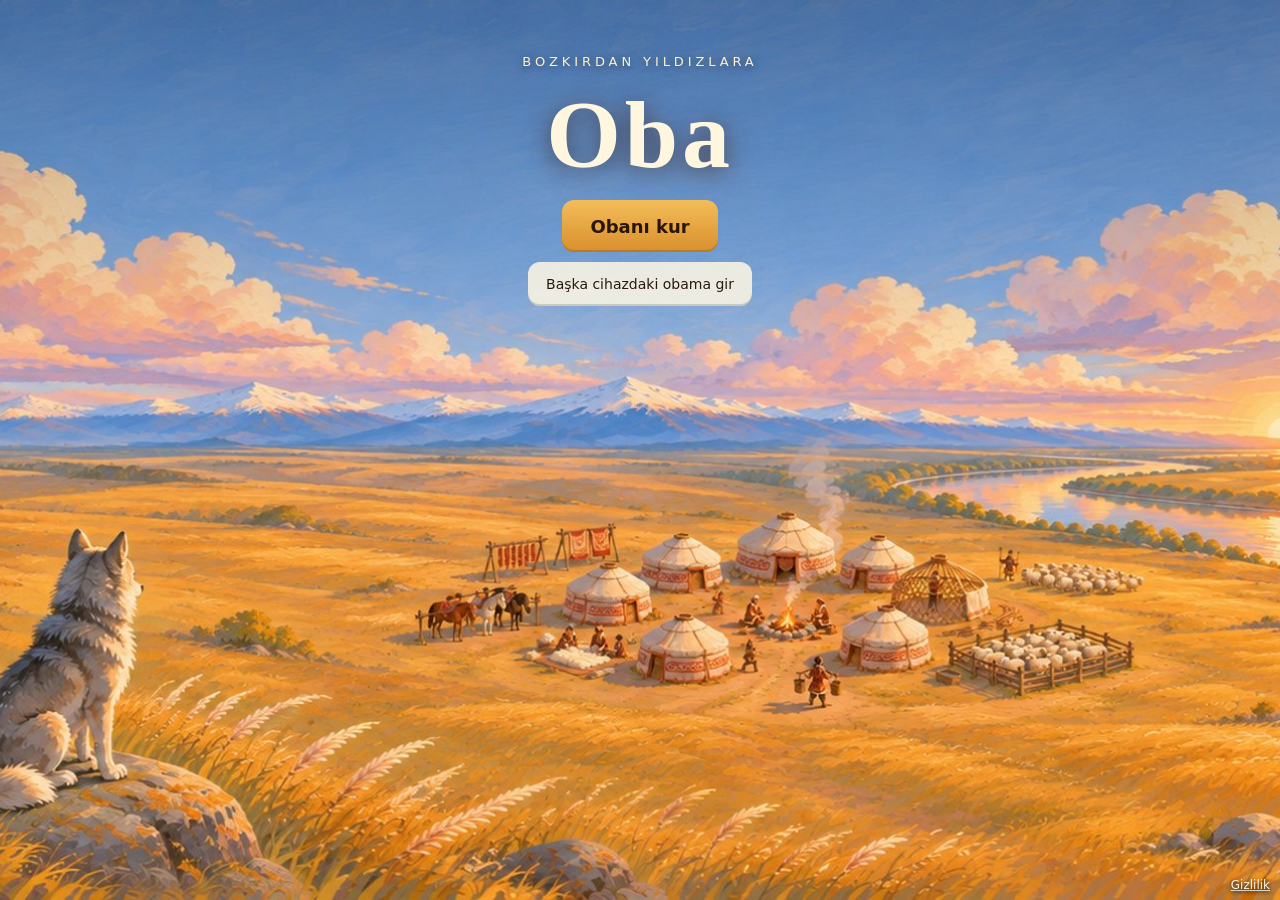
<file: index.html>
<!doctype html>
<html lang="tr">
<head>
<meta charset="utf-8">
<meta name="viewport" content="width=device-width,initial-scale=1,maximum-scale=1,user-scalable=no,viewport-fit=cover">
<meta name="theme-color" content="#2a1a0e">
<meta name="apple-mobile-web-app-capable" content="yes">
<meta name="mobile-web-app-capable" content="yes">
<meta name="apple-mobile-web-app-status-bar-style" content="black-translucent">
<title>Oba</title>
<link rel="manifest" href="manifest.webmanifest">
<link rel="apple-touch-icon" href="assets/ikon192.png">
<link rel="stylesheet" href="css/ui.css">
</head>
<body>
<canvas id="c"></canvas>
<div id="ui"></div>
<div class="rotate"><div>📱↻<p>Telefonu yan çevir</p></div></div>
<div class="loading" id="loading"><div><b>Oba</b><i><s></s></i><span>Bozkır hazırlanıyor…</span></div></div>
<script type="module" src="src/main.js"></script>
</body>
</html>
</file>
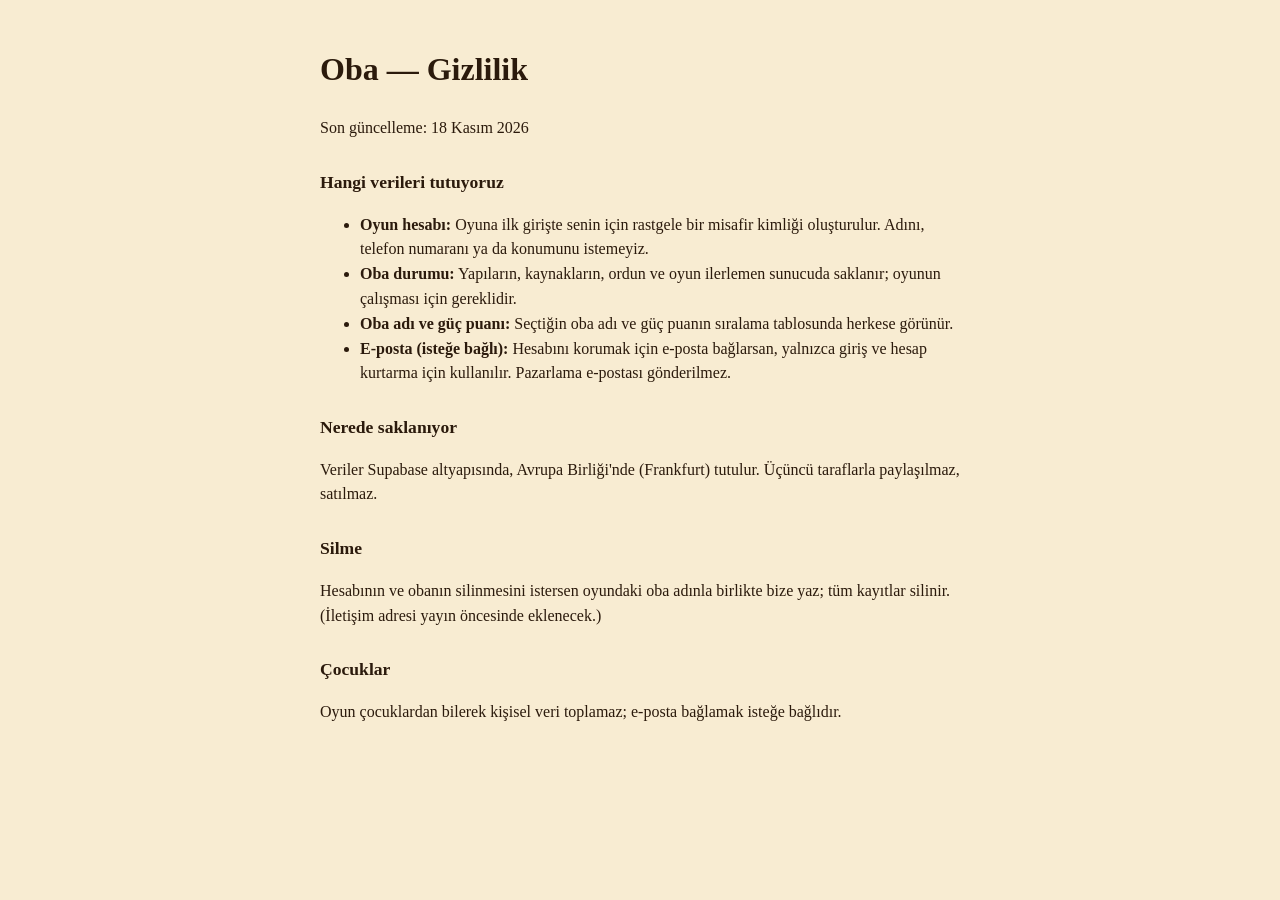
<file: gizlilik.html>
<!doctype html>
<html lang="tr"><head><meta charset="utf-8"><meta name="viewport" content="width=device-width,initial-scale=1"><title>Oba — Gizlilik</title>
<style>body{font-family:Georgia,serif;max-width:640px;margin:0 auto;padding:24px 16px;background:#f8ecd2;color:#2b1a0c;line-height:1.55}h1{font-weight:600}h2{font-size:1.1rem;margin-top:1.6em}a{color:#8a4a10}</style></head>
<body>
<h1>Oba — Gizlilik</h1>
<p>Son güncelleme: 18 Kasım 2026</p>
<h2>Hangi verileri tutuyoruz</h2>
<ul>
<li><b>Oyun hesabı:</b> Oyuna ilk girişte senin için rastgele bir misafir kimliği oluşturulur. Adını, telefon numaranı ya da konumunu istemeyiz.</li>
<li><b>Oba durumu:</b> Yapıların, kaynakların, ordun ve oyun ilerlemen sunucuda saklanır; oyunun çalışması için gereklidir.</li>
<li><b>Oba adı ve güç puanı:</b> Seçtiğin oba adı ve güç puanın sıralama tablosunda herkese görünür.</li>
<li><b>E-posta (isteğe bağlı):</b> Hesabını korumak için e-posta bağlarsan, yalnızca giriş ve hesap kurtarma için kullanılır. Pazarlama e-postası gönderilmez.</li>
</ul>
<h2>Nerede saklanıyor</h2>
<p>Veriler Supabase altyapısında, Avrupa Birliği'nde (Frankfurt) tutulur. Üçüncü taraflarla paylaşılmaz, satılmaz.</p>
<h2>Silme</h2>
<p>Hesabının ve obanın silinmesini istersen oyundaki oba adınla birlikte bize yaz; tüm kayıtlar silinir. (İletişim adresi yayın öncesinde eklenecek.)</p>
<h2>Çocuklar</h2>
<p>Oyun çocuklardan bilerek kişisel veri toplamaz; e-posta bağlamak isteğe bağlıdır.</p>
</body></html>
</file>
<file: css/ui.css>
:root{--ink:#2b1a0c;--paper:#f8ecd2;--paper2:#efdcb4;--gold:#e8a53c;--gold2:#c97f22;--red:#b5382a;--line:rgba(110,62,20,.35);--shadow:0 6px 24px rgba(40,20,5,.35);
--serif:"Iowan Old Style","Palatino Linotype",Palatino,"Book Antiqua",Georgia,serif;--sans:"Avenir Next","Segoe UI",system-ui,-apple-system,sans-serif;
--sl:max(10px,env(safe-area-inset-left));--sr:max(10px,env(safe-area-inset-right));--sb:max(8px,env(safe-area-inset-bottom))}
*{box-sizing:border-box}
html,body{margin:0;height:100%;overflow:hidden;background:#2a1a0e;font-family:var(--sans);color:var(--ink);-webkit-user-select:none;user-select:none;-webkit-tap-highlight-color:transparent;touch-action:none;overscroll-behavior:none}
#c{position:fixed;inset:0;display:block}
#ui{position:fixed;inset:0;pointer-events:none}
#ui button{pointer-events:auto;font-family:inherit;cursor:pointer}
.hidden{display:none!important}
button{border:0;border-radius:12px;min-height:44px;min-width:44px;font-size:15px;color:var(--ink);background:var(--paper2);box-shadow:inset 0 -2px 0 rgba(0,0,0,.15)}
button:disabled{opacity:.45}
button.go{background:linear-gradient(#f3bd5a,#d98f2c);font-weight:700;color:#2a1608;padding:0 14px;white-space:nowrap}
button.go.big{font-size:18px;padding:0 28px;min-height:52px;font-family:var(--serif)}
button.small{font-size:13px;padding:0 10px}
button.x{background:rgba(43,26,12,.08);font-size:18px}
small{opacity:.78}
/* üst şerit */
.hud{position:absolute;inset:0}
.bar{position:absolute;top:max(6px,env(safe-area-inset-top));display:flex;gap:4px;align-items:stretch}
.bar.res{left:var(--sl);right:200px;flex-wrap:wrap}
.r{background:rgba(43,26,12,.72);color:var(--paper);border-radius:10px;padding:3px 9px 3px 6px;display:flex;align-items:center;gap:5px;min-height:34px;backdrop-filter:blur(4px)}
.r span{font-size:17px}.r b{font-size:15px;font-variant-numeric:tabular-nums}.r small{font-size:11px;color:#bfe6a0;opacity:1}
.r.full b{color:#ffd36a}.r.bad{background:rgba(150,30,20,.85)}.r.bad small{color:#ffd0c0}
.bar.side{right:calc(var(--sr) + 0px);flex-direction:column;align-items:flex-end;gap:4px;top:max(6px,env(safe-area-inset-top))}
.power,.season{background:rgba(43,26,12,.72);color:var(--paper);border-radius:10px;padding:4px 10px;font-size:14px;backdrop-filter:blur(4px)}
.power small{font-size:11px;color:#ffd99a}
.season{min-width:130px}.season b{font-size:13px;letter-spacing:.06em}.season i{display:block;height:4px;border-radius:3px;background:rgba(255,255,255,.2);margin-top:3px;overflow:hidden}.season s{display:block;height:100%;background:#9fd47a}
.season.s1 s{background:#ffd36a}.season.s2 s{background:#e08a3a}.season.s3 s{background:#bcd8ff}
.btns{position:absolute;right:var(--sr);top:92px;display:flex;flex-direction:column;gap:8px}
.btns button{background:rgba(248,236,210,.94);font-size:22px;width:58px;min-height:54px;display:flex;flex-direction:column;align-items:center;justify-content:center;line-height:1;position:relative;box-shadow:var(--shadow)}
.btns button span{font-size:10px;font-weight:700;margin-top:3px}
.btns em{position:absolute;top:-4px;right:-4px;background:var(--red);color:#fff;font-style:normal;font-size:11px;font-weight:700;border-radius:10px;padding:1px 6px}
.raid{position:absolute;left:50%;top:52px;transform:translateX(-50%);background:rgba(160,30,20,.92);color:#fff;border-radius:12px;padding:8px 16px;font-size:15px;pointer-events:auto;box-shadow:var(--shadow);animation:pulse 1.2s infinite;white-space:nowrap}
.raid small{display:block;font-size:11px}
@keyframes pulse{50%{box-shadow:0 0 0 6px rgba(200,40,20,.25)}}
.toasts{position:absolute;left:50%;top:118px;transform:translateX(-50%);display:flex;flex-direction:column;gap:6px;align-items:center}
.toast{background:rgba(248,236,210,.96);border-radius:20px;padding:7px 16px;font-size:14px;font-weight:600;box-shadow:var(--shadow);animation:tin .25s ease;transition:opacity .5s;white-space:nowrap}
.toast.bad{background:#8f2a1e;color:#fff}.toast.out{opacity:0}
@keyframes tin{from{opacity:0;transform:translateY(-8px)}}
/* alt panel */
.sheet{position:absolute;left:var(--sl);right:calc(var(--sr) + 70px);bottom:var(--sb);max-height:min(62vh,420px);max-height:min(62dvh,420px);background:var(--paper);border-radius:18px;box-shadow:var(--shadow);pointer-events:auto;display:flex;flex-direction:column;animation:up .2s ease;border:1px solid var(--line)}
@keyframes up{from{transform:translateY(30px);opacity:0}}
.sheet header,.win header{display:flex;align-items:center;gap:10px;padding:8px 10px 6px 14px;border-bottom:1px solid var(--line)}
.sheet header img{height:44px;width:auto}
.sheet header div,.win header h2{flex:1}
.sheet h2,.win h2{font-family:var(--serif);margin:0;font-size:20px;font-weight:600}.sheet h2 small{font-family:var(--sans);font-size:13px}
.sheet header p{margin:0;font-size:12px;opacity:.7}
.sheet .body,.sheet>.cards{overflow:auto;padding:8px 12px 12px;-webkit-overflow-scrolling:touch;touch-action:pan-x pan-y}
.sheet .desc{margin:2px 0 6px;font-size:13px;opacity:.8}
.eff{font-size:14px;margin:4px 0 8px;font-weight:600}
.cost{display:inline-flex;flex-wrap:wrap;gap:4px 8px;font-size:13px}.cost .c{white-space:nowrap}.cost .eksik{color:#b3261e;font-weight:700}
.cards{display:flex;gap:8px;overflow-x:auto;padding-bottom:4px}
.card{flex:0 0 150px;min-height:0;display:flex;flex-direction:column;align-items:flex-start;text-align:left;gap:2px;padding:8px;background:#fff8e6;border:1px solid var(--line);border-radius:12px;position:relative}
.card img{height:58px;max-width:100%;object-fit:contain;align-self:center}
.card b{font-size:14px}.card small{font-size:11px;line-height:1.25}.card em{font-size:11px;font-style:normal;color:#8a4a10;font-weight:700}
.card i{position:absolute;top:6px;right:8px;font-size:11px;font-style:normal;opacity:.6}
.card.locked{filter:grayscale(.7)}.card.r{flex-basis:170px}.card.done{background:#e3f0cf}
.row{display:flex;align-items:center;gap:8px;margin:6px 0;flex-wrap:wrap}.row>span{flex:1;font-size:14px;min-width:140px}
.row.end{justify-content:flex-end}.row img{height:40px}
.row em{display:block;font-size:12px;font-style:normal;color:#8a4a10}
.workers button{width:48px;font-size:22px;font-weight:700}
.job{background:#fff4d6;border-radius:10px;padding:8px 10px;font-size:14px;margin:6px 0}.job i{display:block;height:6px;border-radius:3px;background:rgba(0,0,0,.1);margin-top:5px;overflow:hidden}.job s{display:block;height:100%;background:linear-gradient(90deg,#e8a53c,#ffd36a)}
.units{display:flex;flex-direction:column;gap:6px}
.unit{display:flex;align-items:center;gap:8px;background:#fff8e6;border:1px solid var(--line);border-radius:12px;padding:6px 8px}.unit img{height:52px;width:52px;object-fit:contain}.unit>div:nth-child(2){flex:1;display:flex;flex-direction:column;font-size:13px}
.unit.locked{opacity:.6}.trainer{display:flex;gap:4px;align-items:center}.trainer button{width:44px}
.goal{background:#fff4d6;border:1px solid var(--gold);border-radius:12px;padding:8px 12px;margin:6px 0}.goal ul{margin:4px 0 8px;padding-left:20px;font-size:14px}.goal li.ok{color:#2d7a2d}.goal li.ok::marker{content:'✓ '}
/* pencereler */
.modal{position:absolute;inset:0;background:rgba(25,14,5,.55);pointer-events:auto;display:grid;place-items:center;padding:8px var(--sr) 8px var(--sl);backdrop-filter:blur(3px)}
.win{background:var(--paper);border-radius:18px;box-shadow:var(--shadow);width:min(860px,100%);max-height:100%;max-height:96dvh;display:flex;flex-direction:column;overflow:hidden;animation:up .2s ease}
.win.small{width:min(460px,100%)}
.win .body{overflow:auto;padding:10px 14px 14px;-webkit-overflow-scrolling:touch;touch-action:pan-y}
.win h3{font-family:var(--serif);margin:10px 0 6px;font-size:17px}
.camps{display:grid;grid-template-columns:repeat(auto-fill,minmax(250px,1fr));gap:8px}
.camp,.march,.rep{display:flex;gap:10px;align-items:center;text-align:left;background:#fff8e6;border:1px solid var(--line);border-radius:12px;padding:6px;min-height:0}
.camp img,.march img,.rep img{width:96px;height:62px;object-fit:cover;border-radius:8px;flex:none}
.camp div,.march div,.rep div{display:flex;flex-direction:column;gap:1px;font-size:13px}.camp b,.march b,.rep b{font-size:14px}
.camp em{font-style:normal;font-size:12px;color:#8a4a10}
.odds{font-weight:700}.odds.kolay{color:#2d7a2d}.odds.zor{color:#b06a10}.odds.çokgüçlü{color:#b3261e}
.rep{margin-bottom:6px}.rep.zafer{border-left:5px solid #4a9a3a}.rep.yenilgi{border-left:5px solid #b3261e}
.campHead{display:flex;gap:12px;align-items:center;margin-bottom:6px}.campHead img{width:180px;border-radius:10px}.campHead p{margin:2px 0;font-size:14px}
.hint{font-size:12px;opacity:.7;margin:8px 0 0}.empty{opacity:.7}
.list{display:flex;flex-direction:column;gap:8px}.list button{text-align:left;padding:0 14px}.list .bad{background:#f3d0c8;color:#7a1a10}
.gain{display:flex;flex-wrap:wrap;gap:6px 14px;font-size:17px;font-weight:700;margin:6px 0}.gain .neg{color:#b3261e}
.evs{font-size:14px;padding-left:18px}
/* başlık ve çağ geçişi */
.title,.gecis{position:absolute;inset:0;overflow:hidden}
.title img,.gecis img{position:absolute;inset:0;width:100%;height:100%;object-fit:cover}
.title .tt{position:absolute;inset:0;display:flex;flex-direction:column;align-items:center;justify-content:flex-start;padding-top:6vh;gap:10px;background:linear-gradient(rgba(20,10,0,.25),rgba(20,10,0,0) 40%)}
.title h1,.gecis h1{font-family:var(--serif);font-size:clamp(48px,11vh,96px);margin:0;color:#fff6e0;text-shadow:0 4px 24px rgba(60,20,0,.6);letter-spacing:.04em;font-weight:600}
.kicker{font-size:13px;letter-spacing:.3em;text-transform:uppercase;color:#fff0cc;text-shadow:0 2px 8px rgba(0,0,0,.5)}
.title button.ghost{background:rgba(255,248,230,.85);font-size:14px;padding:0 18px}
.gecis .tx{position:absolute;left:var(--sl);bottom:var(--sb);max-width:min(560px,92%);background:rgba(30,15,5,.72);color:var(--paper);border-radius:16px;padding:14px 18px;backdrop-filter:blur(4px)}
.gecis h1{font-size:clamp(30px,7vh,48px)}.gecis p{font-size:15px;margin:6px 0}
/* rehber */
.guide{position:absolute;left:var(--sl);bottom:var(--sb);display:flex;align-items:flex-end;gap:8px;max-width:min(470px,60vw);pointer-events:auto}
.guide img{width:64px;height:64px;border-radius:50%;border:3px solid var(--paper);box-shadow:var(--shadow);flex:none}
.guide .bub{background:var(--paper);border-radius:14px 14px 14px 4px;padding:8px 12px;box-shadow:var(--shadow);font-size:14px;position:relative}
.guide .bub b{font-family:var(--serif);font-size:13px;color:#8a4a10}.guide .bub p{margin:2px 0 0}
.guide .skip{position:absolute;top:2px;right:4px;min-height:28px;min-width:44px;font-size:11px;background:transparent;box-shadow:none;opacity:.6}
.guide.pop{animation:up .3s ease}
.sheet:not(.hidden)~.guide{display:none}
/* dikey uyarısı ve yükleme */
.rotate{display:none;position:fixed;inset:0;background:#2a1a0e;color:var(--paper);place-items:center;text-align:center;font-size:42px;z-index:10}
.rotate p{font-size:18px;font-family:var(--serif)}
@media (orientation:portrait) and (max-width:820px){.rotate{display:grid}}
.loading{position:fixed;inset:0;background:#2a1a0e;color:var(--paper);display:grid;place-items:center;text-align:center;z-index:20}
.loading b{font-family:var(--serif);font-size:44px;display:block}.loading i{display:block;width:200px;height:6px;border-radius:3px;background:rgba(255,255,255,.15);margin:10px auto;overflow:hidden}.loading s{display:block;height:100%;width:0;background:var(--gold)}
.loading span{font-size:13px;opacity:.7}
@media (max-height:420px){.bar.res{right:170px}.r{min-height:30px;padding:2px 7px 2px 5px}.r span{font-size:15px}.r b{font-size:13px}.btns{top:80px;gap:6px}.btns button{min-height:48px;width:52px}.sheet{max-height:70vh}.guide img{width:52px;height:52px}.guide .bub{font-size:13px}.card{flex-basis:138px}.card img{height:46px}}

#ui input{pointer-events:auto;font:inherit;font-size:16px;padding:10px 12px;border-radius:10px;border:1.5px solid var(--line);background:#fffaf0;min-height:44px;flex:1;min-width:0;-webkit-user-select:text;user-select:text}
.err{color:#b3261e;font-weight:600;margin:6px 0 0}
.durum{color:#fff6e0;font-family:var(--serif);font-size:18px;text-shadow:0 2px 8px rgba(0,0,0,.6)}
.giz{position:absolute;right:var(--sr);bottom:var(--sb);color:#fff6e0;font-size:12px;pointer-events:auto;text-shadow:0 1px 4px #000}
.net{position:absolute;left:50%;top:52px;transform:translateX(-50%);background:rgba(43,26,12,.9);color:#fff;border-radius:12px;padding:6px 14px;font-size:14px;white-space:nowrap}
table.sira{width:100%;border-collapse:collapse;font-size:14px}.sira td{padding:6px 8px;border-bottom:1px solid var(--line)}.sira td:first-child{width:36px;font-weight:700;opacity:.7}.sira td:last-child{text-align:right;font-weight:700}.sira tr.ben{background:#ffe9b8}
@media (max-height:420px){.btns button{min-height:46px}}
/* 3D sahne üstü göstergeler */
.ov3{position:fixed;inset:0;pointer-events:none;overflow:hidden}
.m3{position:absolute;left:0;top:0;width:0;height:0}
.m3 svg{position:absolute;left:-17px;top:-34px;width:34px;height:34px;transform:rotate(-90deg)}
.m3 svg .bg{fill:rgba(30,20,10,.55);stroke:rgba(30,20,10,.55);stroke-width:5}
.m3 svg .fg{fill:none;stroke:#ffd36a;stroke-width:5;stroke-linecap:round}
.m3 i{position:absolute;left:-17px;top:-34px;width:34px;height:34px;line-height:34px;text-align:center;font-style:normal;color:#fff3d0;font-size:15px}
.m3 .bub{position:absolute;left:-17px;top:-36px;width:34px;height:34px;border-radius:50%;background:rgba(255,248,226,.95);border:3px solid rgba(120,70,20,.8);display:grid;place-items:center;font-size:17px;box-sizing:border-box}
.f3{position:absolute;left:0;top:0;white-space:nowrap;font:800 20px system-ui;transform-origin:center;margin-left:-40px;width:80px;text-align:center;text-shadow:0 0 4px rgba(40,24,10,.9),0 2px 3px rgba(40,24,10,.8)}
</file>
